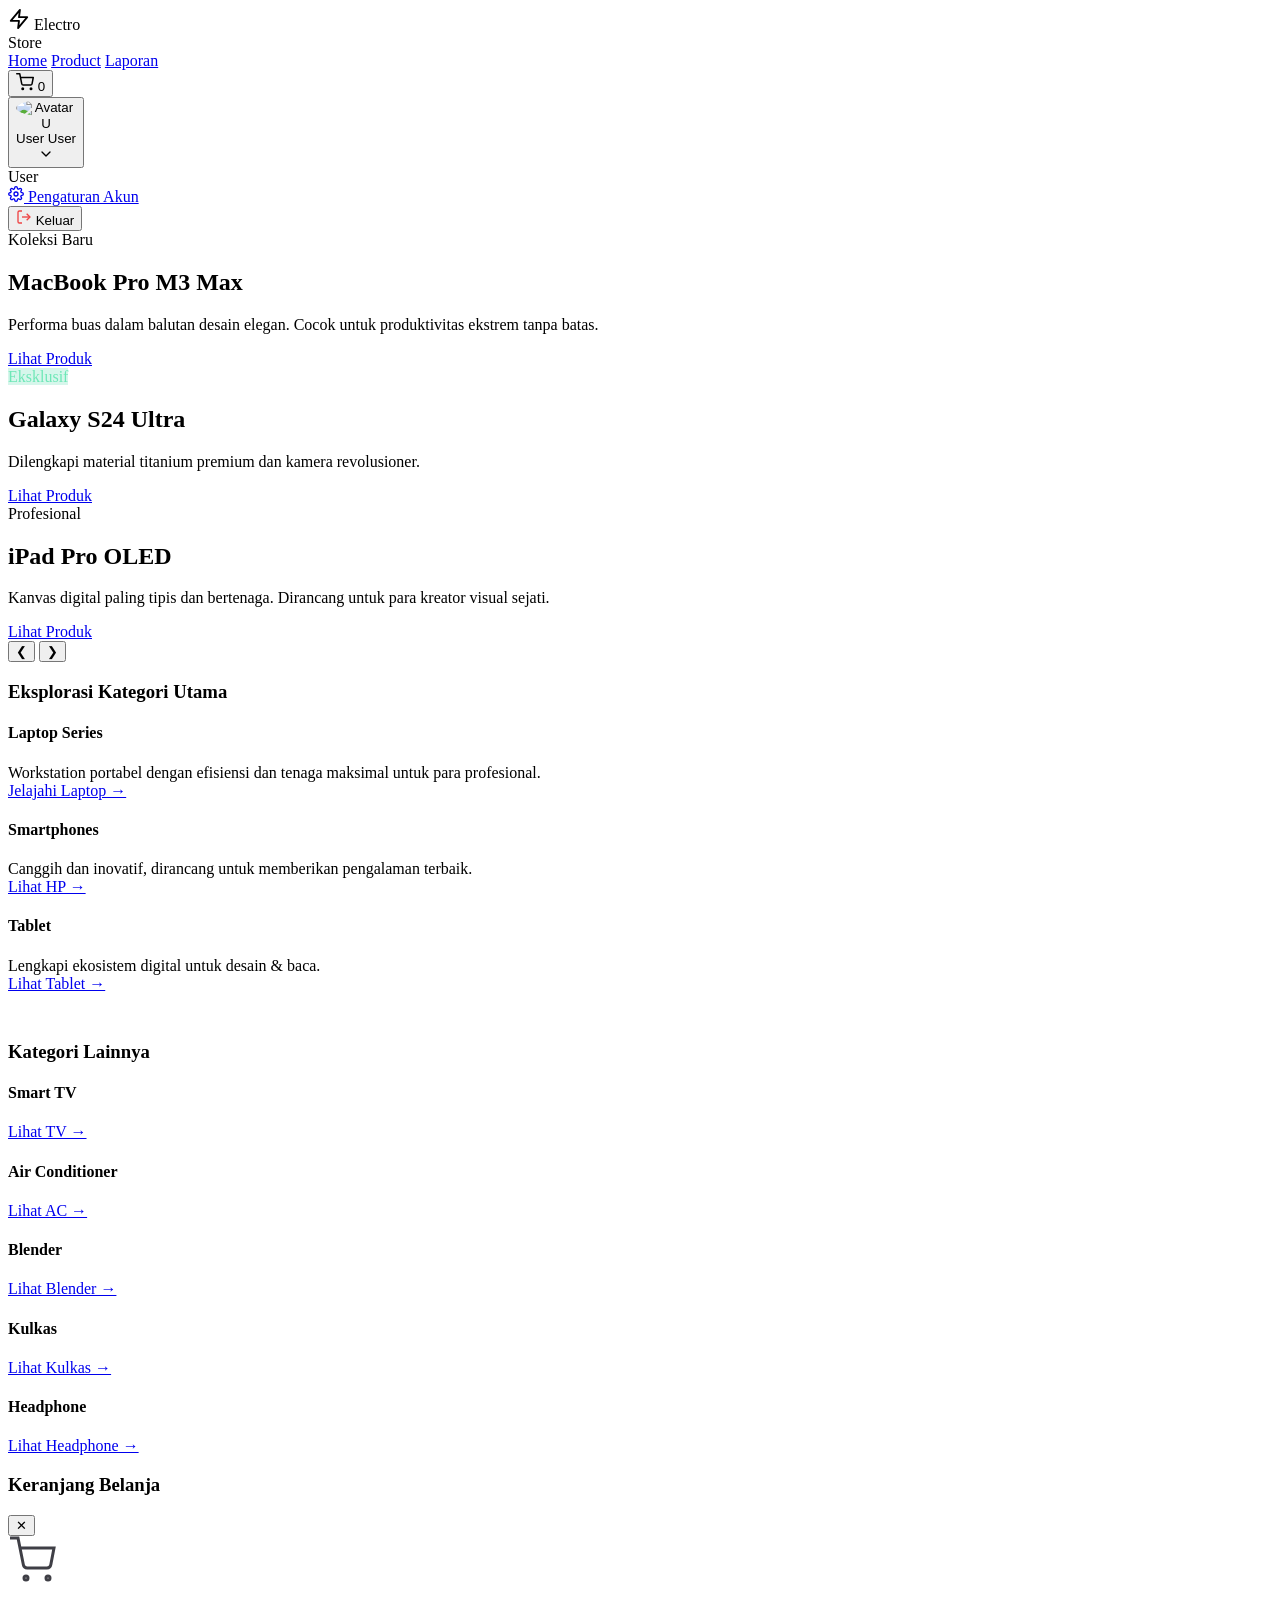
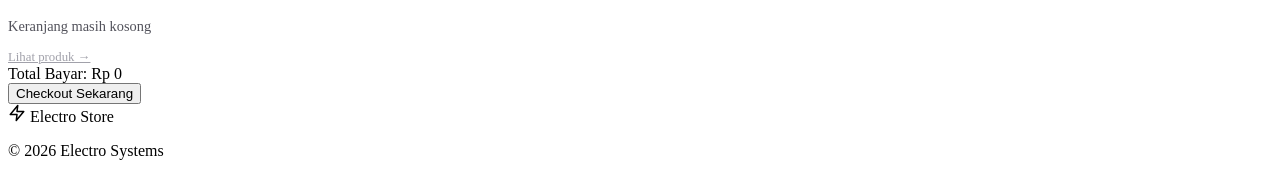
<file: src/main/resources/templates/index.html>
<!DOCTYPE html>
<html xmlns:th="http://www.thymeleaf.org">

<head>
    <meta charset="UTF-8">
    <meta name="viewport" content="width=device-width, initial-scale=1.0">
    <title>Electro Store — Premium Devices</title>
    <link
        href="https://fonts.googleapis.com/css2?family=Outfit:wght@400;500;600;700;800&family=Plus+Jakarta+Sans:wght@400;500;600&display=swap"
        rel="stylesheet">
    <link rel="stylesheet" th:href="@{/css/style.css}">
    <link rel="stylesheet" th:href="@{/css/product.css}">
</head>

<body>

    <div class="bg-pattern"></div>

    <header>
        <div class="header-left">
            <div class="logo">
                <svg width="22" height="22" viewBox="0 0 24 24" fill="none" stroke="currentColor" stroke-width="2"
                    stroke-linecap="round" stroke-linejoin="round" class="logo-icon">
                    <path d="M13 2L3 14h9l-1 8 10-12h-9l1-8z"></path>
                </svg>
                Electro
            </div>
            <span class="logo-badge">Store</span>
        </div>
        <nav class="header-nav">
            <a href="#" class="nav-link active">Home</a>
            <a href="/product" class="nav-link">Product</a>
            <a href="/laporan" class="nav-link">Laporan</a>
        </nav>

        <div class="header-right">
            <button class="cart-btn" onclick="toggleCart()" aria-label="Cart">
                <svg width="18" height="18" viewBox="0 0 24 24" fill="none" stroke="currentColor" stroke-width="2"
                    stroke-linecap="round" stroke-linejoin="round">
                    <circle cx="9" cy="21" r="1"></circle>
                    <circle cx="20" cy="21" r="1"></circle>
                    <path d="M1 1h4l2.68 13.39a2 2 0 0 0 2 1.61h9.72a2 2 0 0 0 2-1.61L23 6H6"></path>
                </svg>
                <span class="cart-count" id="cartCount">0</span>
            </button>
            <div class="profile-wrap" id="profileWrap">
                <button class="profile-btn" onclick="toggleProfile()" aria-label="Profile menu">
                    <div class="profile-avatar">
                        <img th:if="${#authentication.principal instanceof T(com.electro.security.CustomUserDetails) && #authentication.principal.avatar != null && !#authentication.principal.avatar.isEmpty()}"
                            th:src="${#authentication.principal.avatar}"
                            style="width: 100%; height: 100%; object-fit: cover; border-radius: 50%; display: block;"
                            alt="Avatar" />
                        <span
                            th:unless="${#authentication.principal instanceof T(com.electro.security.CustomUserDetails) && #authentication.principal.avatar != null && !#authentication.principal.avatar.isEmpty()}"
                            th:text="${#strings.substring(#authentication.name, 0, 1).toUpperCase()}">U</span>
                    </div>
                    <div class="profile-info">
                        <span class="profile-name" th:text="${#authentication.name}">User</span>
                        <span class="profile-role">User</span>
                    </div>
                    <svg width="16" height="16" viewBox="0 0 24 24" fill="none" stroke="currentColor" stroke-width="2"
                        stroke-linecap="round" stroke-linejoin="round" class="chevron">
                        <polyline points="6 9 12 15 18 9"></polyline>
                    </svg>
                </button>
                <div class="profile-dropdown">
                    <div class="dropdown-header">
                        <div class="dropdown-name" th:text="${#authentication.name}">User</div>
                        <div class="dropdown-email" th:text="${#authentication.principal.email}"></div>
                    </div>
                    <a href="/settings" class="dropdown-item">
                        <svg width="16" height="16" viewBox="0 0 24 24" fill="none" stroke="currentColor"
                            stroke-width="2">
                            <circle cx="12" cy="12" r="3"></circle>
                            <path
                                d="M19.4 15a1.65 1.65 0 0 0 .33 1.82l.06.06a2 2 0 0 1 0 2.83 2 2 0 0 1-2.83 0l-.06-.06a1.65 1.65 0 0 0-1.82-.33 1.65 1.65 0 0 0-1 1.51V21a2 2 0 0 1-2 2 2 2 0 0 1-2-2v-.09A1.65 1.65 0 0 0 9 19.4a1.65 1.65 0 0 0-1.82.33l-.06.06a2 2 0 0 1-2.83 0 2 2 0 0 1 0-2.83l.06-.06a1.65 1.65 0 0 0 .33-1.82 1.65 1.65 0 0 0-1.51-1H3a2 2 0 0 1-2-2 2 2 0 0 1 2-2h.09A1.65 1.65 0 0 0 4.6 9a1.65 1.65 0 0 0-.33-1.82l-.06-.06a2 2 0 0 1 0-2.83 2 2 0 0 1 2.83 0l.06.06a1.65 1.65 0 0 0 1.82.33H9a1.65 1.65 0 0 0 1-1.51V3a2 2 0 0 1 2-2 2 2 0 0 1 2 2v.09a1.65 1.65 0 0 0 1 1.51 1.65 1.65 0 0 0 1.82-.33l.06-.06a2 2 0 0 1 2.83 0 2 2 0 0 1 0 2.83l-.06.06a1.65 1.65 0 0 0-.33 1.82V9a1.65 1.65 0 0 0 1.51 1H21a2 2 0 0 1 2 2 2 2 0 0 1-2 2h-.09a1.65 1.65 0 0 0-1.51 1z">
                            </path>
                        </svg>
                        Pengaturan Akun
                    </a>
                    <form th:action="@{/logout}" method="post">
                        <button type="submit" class="dropdown-item logout-btn">
                            <svg width="16" height="16" viewBox="0 0 24 24" fill="none" stroke="#ef4444"
                                stroke-width="2">
                                <path d="M9 21H5a2 2 0 0 1-2-2V5a2 2 0 0 1 2-2h4"></path>
                                <polyline points="16 17 21 12 16 7"></polyline>
                                <line x1="21" y1="12" x2="9" y2="12"></line>
                            </svg>
                            Keluar
                        </button>
                    </form>
                </div>
            </div>
        </div>
    </header>

    <main>
        <div class="slider-wrapper animate-in">
            <div class="slider-viewport" id="sliderViewport">
                <div class="slide slide-1">
                    <div class="slide-content">
                        <span class="slide-badge">Koleksi Baru</span>
                        <h2>MacBook Pro M3 Max</h2>
                        <p>Performa buas dalam balutan desain elegan. Cocok untuk produktivitas ekstrem tanpa batas.</p>
                        <a href="/product" class="btn btn-primary">Lihat Produk</a>
                    </div>
                </div>
                <div class="slide slide-2">
                    <div class="slide-content">
                        <span class="slide-badge"
                            style="background: rgba(52,211,153,0.2); color:#6ee7b7;">Eksklusif</span>
                        <h2>Galaxy S24 Ultra</h2>
                        <p>Dilengkapi material titanium premium dan kamera revolusioner.</p>
                        <a href="/product" class="btn btn-outline">Lihat Produk</a>
                    </div>
                </div>
                <div class="slide slide-3">
                    <div class="slide-content">
                        <span class="slide-badge">Profesional</span>
                        <h2>iPad Pro OLED</h2>
                        <p>Kanvas digital paling tipis dan bertenaga. Dirancang untuk para kreator visual sejati.</p>
                        <a href="/product" class="btn btn-primary">Lihat Produk</a>
                    </div>
                </div>
            </div>

            <button class="slider-nav prev" onclick="changeSlide(-1)">❮</button>
            <button class="slider-nav next" onclick="changeSlide(1)">❯</button>
            <div class="slider-dots">
                <span class="dot active" onclick="goToSlide(0)"></span>
                <span class="dot" onclick="goToSlide(1)"></span>
                <span class="dot" onclick="goToSlide(2)"></span>
            </div>
        </div>

        <section id="kategori" class="promo-section animate-in delay-2">
            <div class="section-header">
                <h3>Eksplorasi Kategori Utama</h3>
            </div>
            <div class="promo-grid">
                <div class="promo-card banner-large category-mac">
                    <div class="banner-content">
                        <h4 class="banner-title">Laptop Series</h4>
                        <div class="banner-sub">Workstation portabel dengan efisiensi dan tenaga maksimal untuk para
                            profesional.</div>
                        <a href="/product" class="banner-btn" data-cat="Laptop">Jelajahi Laptop →</a>
                    </div>
                </div>
                <div class="promo-card banner-small category-phone">
                    <div class="banner-content">
                        <h4 class="banner-title">Smartphones</h4>
                        <div class="banner-sub">Canggih dan inovatif, dirancang untuk memberikan pengalaman terbaik.
                        </div>
                        <a href="/product" class="banner-btn" data-cat="Hp">Lihat HP →</a>
                    </div>
                </div>
                <div class="promo-card banner-small category-tablet">
                    <div class="banner-content">
                        <h4 class="banner-title">Tablet</h4>
                        <div class="banner-sub">Lengkapi ekosistem digital untuk desain &amp; baca.</div>
                        <a href="/product" class="banner-btn" data-cat="Tablet">Lihat Tablet →</a>
                    </div>
                </div>
            </div>

            <div class="section-header" style="margin-top: 3rem;">
                <h3>Kategori Lainnya</h3>
            </div>
            <div class="promo-grid-secondary">
                <div class="promo-card-mini category-tv">
                    <div class="banner-content-mini">
                        <h4 class="banner-title-mini">Smart TV</h4>
                        <a href="/product" class="banner-btn" data-cat="Tv">Lihat TV →</a>
                    </div>
                </div>
                <div class="promo-card-mini category-ac">
                    <div class="banner-content-mini">
                        <h4 class="banner-title-mini">Air Conditioner</h4>
                        <a href="/product" class="banner-btn" data-cat="Ac">Lihat AC →</a>
                    </div>
                </div>
                <div class="promo-card-mini category-blender">
                    <div class="banner-content-mini">
                        <h4 class="banner-title-mini">Blender</h4>
                        <a href="/product" class="banner-btn" data-cat="Blender">Lihat Blender →</a>
                    </div>
                </div>
                <div class="promo-card-mini category-kulkas">
                    <div class="banner-content-mini">
                        <h4 class="banner-title-mini">Kulkas</h4>
                        <a href="/product" class="banner-btn" data-cat="Kulkas">Lihat Kulkas →</a>
                    </div>
                </div>
                <div class="promo-card-mini category-headphone">
                    <div class="banner-content-mini">
                        <h4 class="banner-title-mini">Headphone</h4>
                        <a href="/product" class="banner-btn" data-cat="Headphone">Lihat Headphone →</a>
                    </div>
                </div>
            </div>
        </section>
    </main>

    <!-- Cart Sidebar -->
    <div class="cart-sidebar" id="cartSidebar">
        <div class="cart-header">
            <h3>Keranjang Belanja</h3>
            <button class="close-cart" onclick="toggleCart()">✕</button>
        </div>
        <div class="cart-items" id="cartItems">
            <div class="cart-empty-state">
                <svg width="48" height="48" viewBox="0 0 24 24" fill="none" stroke="currentColor" stroke-width="1.5"
                    style="color: #3f3f46; margin-bottom: 1rem;">
                    <circle cx="9" cy="21" r="1"></circle>
                    <circle cx="20" cy="21" r="1"></circle>
                    <path d="M1 1h4l2.68 13.39a2 2 0 0 0 2 1.61h9.72a2 2 0 0 0 2-1.61L23 6H6"></path>
                </svg>
                <p style="color: #52525b; font-size: 0.9rem;">Keranjang masih kosong</p>
                <a href="/product" style="color: #a1a1aa; font-size: 0.8rem; margin-top: 0.5rem; display: block;">Lihat
                    produk →</a>
            </div>
        </div>
        <div class="cart-footer">
            <div class="total-row">
                <span>Total Bayar:</span>
                <span id="cartTotal">Rp 0</span>
            </div>
            <button class="btn-checkout" onclick="checkout()">Checkout Sekarang</button>
        </div>
    </div>
    <div class="cart-overlay" id="cartOverlay" onclick="toggleCart()"></div>

    <footer>
        <div class="footer-content">
            <div class="footer-logo">
                <svg width="18" height="18" viewBox="0 0 24 24" fill="none" stroke="currentColor" stroke-width="2"
                    stroke-linecap="round" stroke-linejoin="round">
                    <path d="M13 2L3 14h9l-1 8 10-12h-9l1-8z"></path>
                </svg>
                Electro Store
            </div>
            <p>© 2026 Electro Systems</p>
        </div>
    </footer>

    <script th:src="@{/js/app.js}"></script>

</body>

</html>
</file>
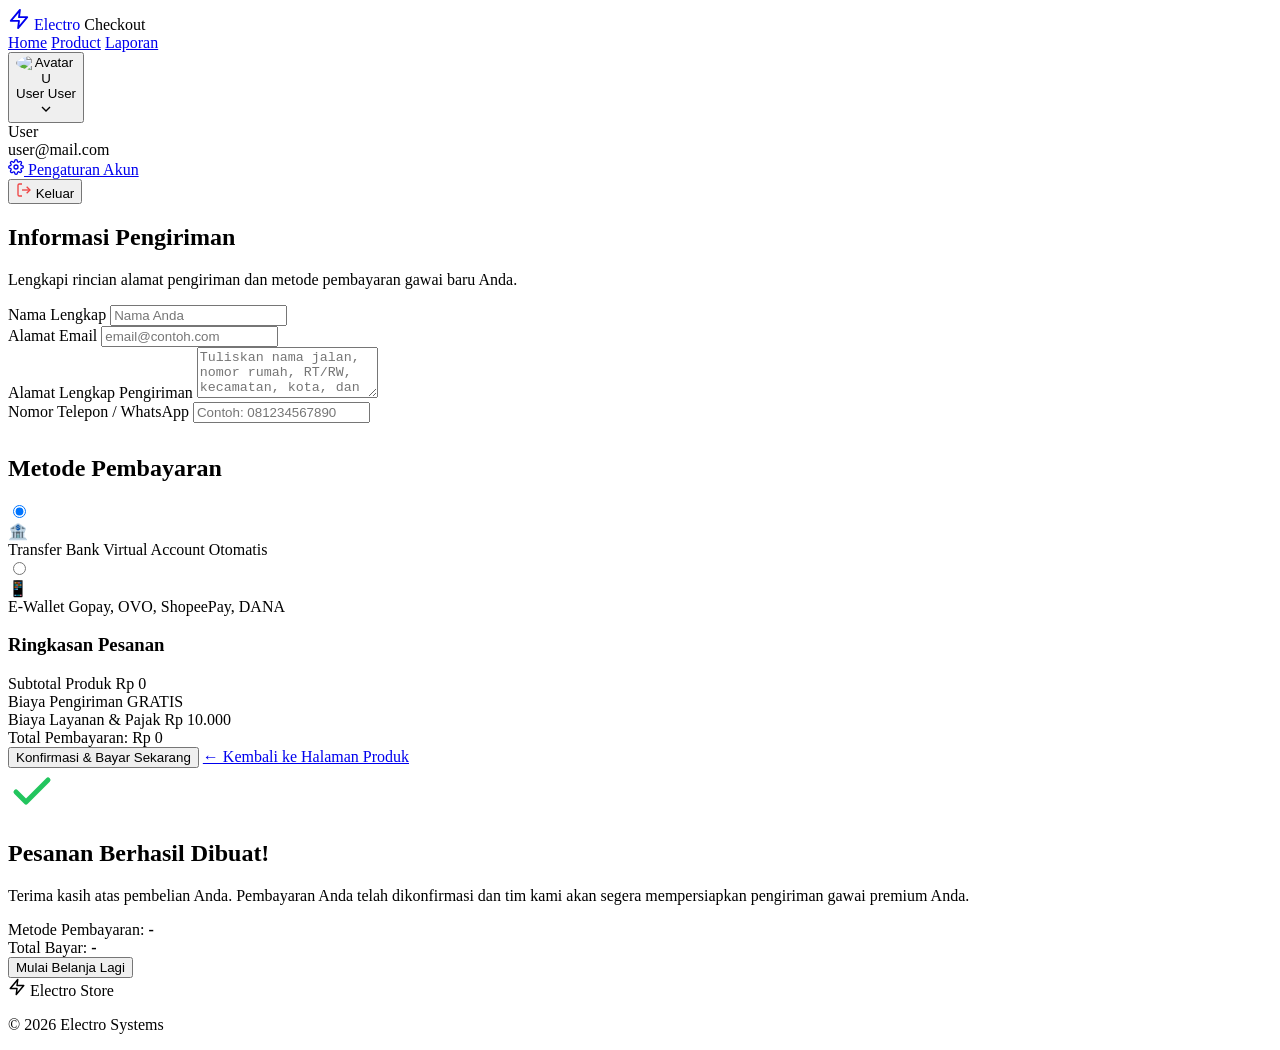
<file: src/main/resources/templates/checkout.html>
<!DOCTYPE html>
<html xmlns:th="http://www.thymeleaf.org">
<head>
    <meta charset="UTF-8">
    <meta name="viewport" content="width=device-width, initial-scale=1.0">
    <title>Checkout — Electro Store</title>
    <meta name="_csrf" th:content="${_csrf.token}"/>
    <meta name="_csrf_header" th:content="${_csrf.headerName}"/>
    <link href="https://fonts.googleapis.com/css2?family=Outfit:wght@400;500;600;700;800&family=Plus+Jakarta+Sans:wght@400;500;600;700&display=swap" rel="stylesheet">
    <link rel="stylesheet" th:href="@{/css/style.css}">
    <link rel="stylesheet" th:href="@{/css/checkout.css}">
</head>
<body>

<div class="bg-pattern"></div>

<header>
    <div class="header-left">
        <a href="/electronic" class="logo" style="text-decoration: none;">
            <svg width="22" height="22" viewBox="0 0 24 24" fill="none" stroke="currentColor" stroke-width="2" stroke-linecap="round" stroke-linejoin="round" class="logo-icon"><path d="M13 2L3 14h9l-1 8 10-12h-9l1-8z"></path></svg>
            Electro
        </a>
        <span class="logo-badge">Checkout</span>
    </div>
    <nav class="header-nav">
        <a href="/electronic" class="nav-link">Home</a>
        <a href="/product" class="nav-link">Product</a>
        <a href="/laporan" class="nav-link">Laporan</a>
    </nav>
    <div class="header-right">
        <div class="profile-wrap" id="profileWrap">
            <button class="profile-btn" onclick="toggleProfile()">
                <div class="profile-avatar">
                    <img th:if="${#authentication.principal instanceof T(com.electro.security.CustomUserDetails) && #authentication.principal.avatar != null && !#authentication.principal.avatar.isEmpty()}" 
                         th:src="${#authentication.principal.avatar}" 
                         style="width: 100%; height: 100%; object-fit: cover; border-radius: 50%; display: block;" alt="Avatar"/>
                    <span th:unless="${#authentication.principal instanceof T(com.electro.security.CustomUserDetails) && #authentication.principal.avatar != null && !#authentication.principal.avatar.isEmpty()}" 
                          th:text="${#strings.substring(#authentication.name, 0, 1).toUpperCase()}">U</span>
                </div>
                <div class="profile-info">
                    <span class="profile-name" th:text="${#authentication.name}">User</span>
                    <span class="profile-role">User</span>
                </div>
                <svg width="16" height="16" viewBox="0 0 24 24" fill="none" stroke="currentColor" stroke-width="2" class="chevron"><polyline points="6 9 12 15 18 9"></polyline></svg>
            </button>
            <div class="profile-dropdown">
                <div class="dropdown-header">
                    <div class="dropdown-name" th:text="${#authentication.name}">User</div>
                    <div class="dropdown-email" th:text="${#authentication.principal instanceof T(com.electro.security.CustomUserDetails) ? #authentication.principal.email : 'Email tidak tersedia'}">user@mail.com</div>
                </div>
                <a href="/settings" class="dropdown-item">
                    <svg width="16" height="16" viewBox="0 0 24 24" fill="none" stroke="currentColor" stroke-width="2"><circle cx="12" cy="12" r="3"></circle><path d="M19.4 15a1.65 1.65 0 0 0 .33 1.82l.06.06a2 2 0 0 1 0 2.83 2 2 0 0 1-2.83 0l-.06-.06a1.65 1.65 0 0 0-1.82-.33 1.65 1.65 0 0 0-1 1.51V21a2 2 0 0 1-2 2 2 2 0 0 1-2-2v-.09A1.65 1.65 0 0 0 9 19.4a1.65 1.65 0 0 0-1.82.33l-.06.06a2 2 0 0 1-2.83 0 2 2 0 0 1 0-2.83l.06-.06a1.65 1.65 0 0 0 .33-1.82 1.65 1.65 0 0 0-1.51-1H3a2 2 0 0 1-2-2 2 2 0 0 1 2-2h.09A1.65 1.65 0 0 0 4.6 9a1.65 1.65 0 0 0-.33-1.82l-.06-.06a2 2 0 0 1 0-2.83 2 2 0 0 1 2.83 0l.06.06a1.65 1.65 0 0 0 1.82.33H9a1.65 1.65 0 0 0 1-1.51V3a2 2 0 0 1 2-2 2 2 0 0 1 2 2v.09a1.65 1.65 0 0 0 1 1.51 1.65 1.65 0 0 0 1.82-.33l.06-.06a2 2 0 0 1 2.83 0 2 2 0 0 1 0 2.83l-.06.06a1.65 1.65 0 0 0-.33 1.82V9a1.65 1.65 0 0 0 1.51 1H21a2 2 0 0 1 2 2 2 2 0 0 1-2 2h-.09a1.65 1.65 0 0 0-1.51 1z"></path></svg>
                    Pengaturan Akun
                </a>
                <form th:action="@{/logout}" method="post">
                    <button type="submit" class="dropdown-item logout-btn">
                        <svg width="16" height="16" viewBox="0 0 24 24" fill="none" stroke="#ef4444" stroke-width="2"><path d="M9 21H5a2 2 0 0 1-2-2V5a2 2 0 0 1 2-2h4"></path><polyline points="16 17 21 12 16 7"></polyline><line x1="21" y1="12" x2="9" y2="12"></line></svg>
                        Keluar
                    </button>
                </form>
            </div>
        </div>
    </div>
</header>

<main class="container animate-in">
    <div class="checkout-layout">
        <!-- FORM LEFT COLUMN -->
        <div class="checkout-form-area">
            <h2 class="section-title">Informasi Pengiriman</h2>
            <p class="section-subtitle">Lengkapi rincian alamat pengiriman dan metode pembayaran gawai baru Anda.</p>
            
            <form id="checkoutForm" onsubmit="event.preventDefault(); submitOrder();">
                <!-- Info Pelanggan -->
                <div class="form-group-row">
                    <div class="form-field">
                        <label for="fullName">Nama Lengkap</label>
                        <input type="text" id="fullName" th:value="${#authentication.name}" placeholder="Nama Anda" required readonly>
                    </div>
                    <div class="form-field">
                        <label for="emailAddr">Alamat Email</label>
                        <input type="email" id="emailAddr" th:value="${#authentication.principal instanceof T(com.electro.security.CustomUserDetails) ? #authentication.principal.email : ''}" placeholder="email@contoh.com" required readonly>
                    </div>
                </div>

                <!-- Alamat Detail -->
                <div class="form-field">
                    <label for="shippingAddress">Alamat Lengkap Pengiriman</label>
                    <textarea id="shippingAddress" rows="3" placeholder="Tuliskan nama jalan, nomor rumah, RT/RW, kecamatan, kota, dan kode pos..." required></textarea>
                </div>

                <!-- Telepon -->
                <div class="form-field">
                    <label for="phoneNumber">Nomor Telepon / WhatsApp</label>
                    <input type="tel" id="phoneNumber" placeholder="Contoh: 081234567890" required>
                </div>

                <!-- Metode Pembayaran -->
                <h2 class="section-title" style="margin-top: 2rem;">Metode Pembayaran</h2>
                <div class="payment-grid">
                    <label class="payment-card">
                        <input type="radio" name="paymentMethod" value="BANK_TRANSFER" checked>
                        <div class="payment-content">
                            <span class="pay-icon">🏦</span>
                            <div class="pay-details">
                                <span class="pay-title">Transfer Bank</span>
                                <span class="pay-desc">Virtual Account Otomatis</span>
                            </div>
                        </div>
                    </label>
                    <label class="payment-card">
                        <input type="radio" name="paymentMethod" value="E_WALLET">
                        <div class="payment-content">
                            <span class="pay-icon">📱</span>
                            <div class="pay-details">
                                <span class="pay-title">E-Wallet</span>
                                <span class="pay-desc">Gopay, OVO, ShopeePay, DANA</span>
                            </div>
                        </div>
                    </label>
                </div>
            </form>
        </div>

        <!-- SUMMARY RIGHT COLUMN -->
        <div class="checkout-summary-area">
            <div class="summary-card">
                <h3>Ringkasan Pesanan</h3>
                <div class="summary-divider"></div>
                
                <!-- Items list -->
                <div class="summary-items" id="summaryItems">
                    <!-- Diresolve oleh checkout.js -->
                </div>

                <div class="summary-divider"></div>

                <!-- Cost Details -->
                <div class="cost-row">
                    <span>Subtotal Produk</span>
                    <span id="subtotalCost">Rp 0</span>
                </div>
                <div class="cost-row">
                    <span>Biaya Pengiriman</span>
                    <span class="shipping-cost free">GRATIS</span>
                </div>
                <div class="cost-row">
                    <span>Biaya Layanan &amp; Pajak</span>
                    <span id="taxCost">Rp 10.000</span>
                </div>

                <div class="summary-divider"></div>

                <div class="total-price-row">
                    <span>Total Pembayaran:</span>
                    <span id="totalCost">Rp 0</span>
                </div>

                <button type="submit" form="checkoutForm" class="btn-place-order" id="btnPlaceOrder">
                    Konfirmasi &amp; Bayar Sekarang
                </button>
                
                <a href="/product" class="back-to-shop-link">← Kembali ke Halaman Produk</a>
            </div>
        </div>
    </div>
</main>

<!-- SUCCESS MODAL OVERLAY -->
<div class="modal-overlay" id="successOverlay">
    <div class="success-modal animate-up">
        <div class="success-icon-wrap">
            <svg width="48" height="48" viewBox="0 0 24 24" fill="none" stroke="#22c55e" stroke-width="2.5" stroke-linecap="round" stroke-linejoin="round">
                <polyline points="20 6 9 17 4 12"></polyline>
            </svg>
        </div>
        <h2>Pesanan Berhasil Dibuat!</h2>
        <p>Terima kasih atas pembelian Anda. Pembayaran Anda telah dikonfirmasi dan tim kami akan segera mempersiapkan pengiriman gawai premium Anda.</p>
        <div class="success-details">
            <div class="s-row">
                <span>Metode Pembayaran:</span>
                <strong id="successPaymentMethod">-</strong>
            </div>
            <div class="s-row">
                <span>Total Bayar:</span>
                <strong class="green-text" id="successTotalCost">-</strong>
            </div>
        </div>
        <button class="btn-success-close" onclick="finishCheckout()">Mulai Belanja Lagi</button>
    </div>
</div>

<div class="toast" id="toast"></div>

<footer>
    <div class="footer-content">
        <div class="footer-logo">
            <svg width="18" height="18" viewBox="0 0 24 24" fill="none" stroke="currentColor" stroke-width="2" stroke-linecap="round" stroke-linejoin="round"><path d="M13 2L3 14h9l-1 8 10-12h-9l1-8z"></path></svg>
            Electro Store
        </div>
        <p>© 2026 Electro Systems</p>
    </div>
</footer>

<script>
    function toggleProfile() {
        const wrap = document.getElementById('profileWrap');
        if (wrap) wrap.classList.toggle('open');
    }
    document.addEventListener('click', (e) => {
        const wrap = document.getElementById('profileWrap');
        if (wrap && !wrap.contains(e.target)) {
            wrap.classList.remove('open');
        }
    });
</script>
<script th:src="@{/js/checkout.js}"></script>
</body>
</html>
</file>
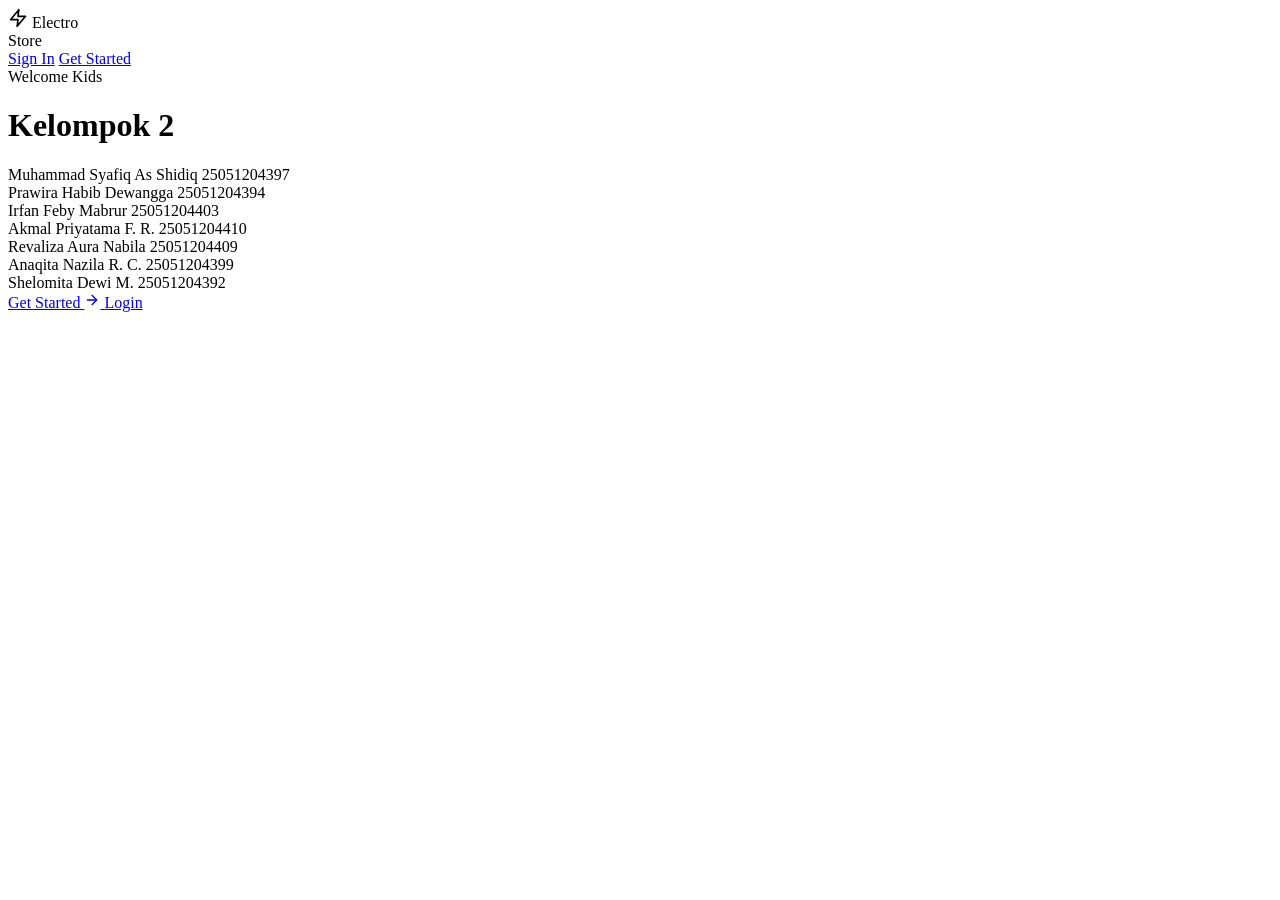
<file: src/main/resources/templates/LandingPage.html>
<!DOCTYPE html>
<html xmlns:th="http://www.thymeleaf.org">
<head>
    <meta charset="UTF-8">
    <meta name="viewport" content="width=device-width, initial-scale=1.0">
    <title>Electro — Store</title>
    <link href="https://fonts.googleapis.com/css2?family=Playfair+Display:ital,wght@0,600;1,600;1,700&family=Space+Grotesk:wght@500;700&family=Inter:wght@300;400;500;600&display=swap" rel="stylesheet">
    <link rel="stylesheet" th:href="@{/css/LandingPage.css}">
</head>
<body>

<div class="bg-pattern"></div>

<header>
    <div class="brand-wrapper">
        <div class="logo">
            <svg width="20" height="20" viewBox="0 0 24 24" fill="none" stroke="currentColor" stroke-width="2" stroke-linecap="round" stroke-linejoin="round" class="logo-icon"><path d="M13 2L3 14h9l-1 8 10-12h-9l1-8z"></path></svg>
            Electro
        </div>
        <span class="logo-badge">Store</span>
    </div>
    <div class="nav-actions">
        <a href="/login" class="btn btn-ghost">Sign In</a>
        <a href="/register" class="btn btn-primary">Get Started</a>
    </div>
</header>

<main class="hero">
    <div class="hero-content">
        <div class="hero-badge animate-up">
            <span class="dot"></span>
            Welcome Kids
        </div>
        <h1 class="animate-up delay-1 artistic-title">
            <span class="title-word">Kelompok</span>
            <span class="highlight wireframe-outline">2</span>
        </h1>
        
        <div class="team-badges-container animate-up delay-2">
            <div class="team-badge stagger-badge" style="--stagger-delay: 1">
                <span class="badge-name">Muhammad Syafiq As Shidiq</span>
                <span class="badge-nim">25051204397</span>
            </div>
            <div class="team-badge stagger-badge" style="--stagger-delay: 2">
                <span class="badge-name">Prawira Habib Dewangga</span>
                <span class="badge-nim">25051204394</span>
            </div>
            <div class="team-badge stagger-badge" style="--stagger-delay: 3">
                <span class="badge-name">Irfan Feby Mabrur</span>
                <span class="badge-nim">25051204403</span>
            </div>
            <div class="team-badge stagger-badge" style="--stagger-delay: 4">
                <span class="badge-name">Akmal Priyatama F. R.</span>
                <span class="badge-nim">25051204410</span>
            </div>
            <div class="team-badge stagger-badge" style="--stagger-delay: 5">
                <span class="badge-name">Revaliza Aura Nabila</span>
                <span class="badge-nim">25051204409</span>
            </div>
            <div class="team-badge stagger-badge" style="--stagger-delay: 6">
                <span class="badge-name">Anaqita Nazila R. C.</span>
                <span class="badge-nim">25051204399</span>
            </div>
            <div class="team-badge stagger-badge" style="--stagger-delay: 7">
                <span class="badge-name">Shelomita Dewi M.</span>
                <span class="badge-nim">25051204392</span>
            </div>
        </div>
        <div class="hero-cta animate-up delay-3">
            <a href="/register" class="btn btn-primary btn-large btn-animated-gradient">
                Get Started 
                <svg width="16" height="16" viewBox="0 0 24 24" fill="none" stroke="currentColor" stroke-width="2" stroke-linecap="round" stroke-linejoin="round" class="btn-arrow"><line x1="5" y1="12" x2="19" y2="12"></line><polyline points="12 5 19 12 12 19"></polyline></svg>
            </a>
            <a href="/login" class="btn btn-ghost btn-large">
                Login
            </a>
        </div>
    </div>
</main>
<script th:src="@{/js/LandingPage.js}"></script>
</body>
</html>
</file>
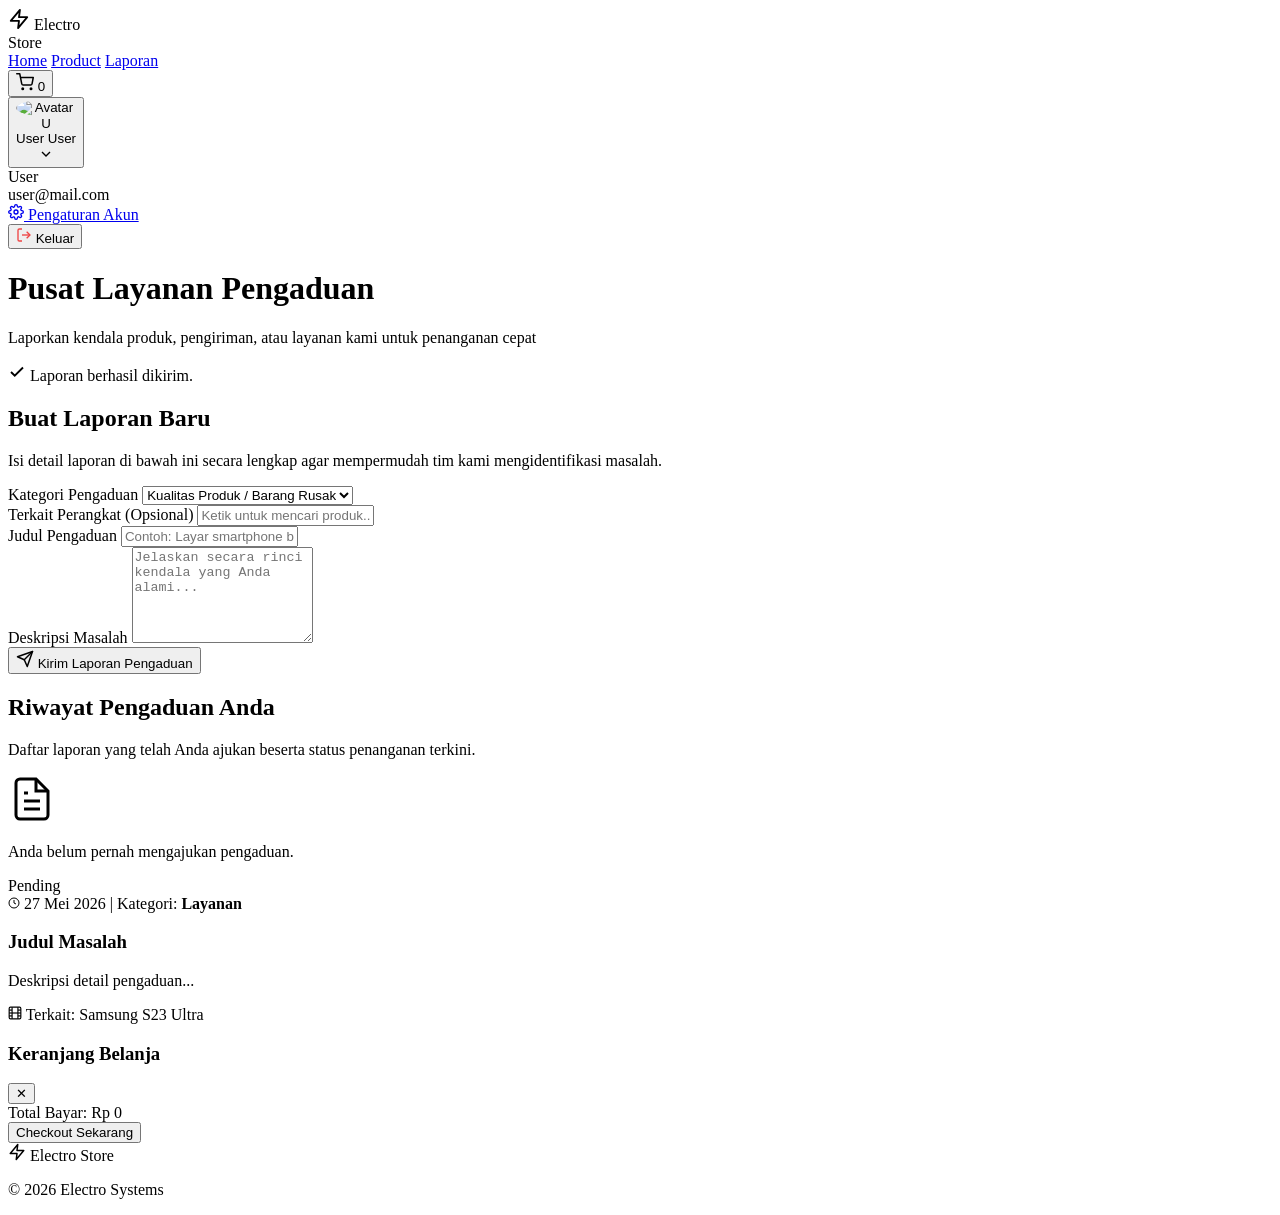
<file: src/main/resources/templates/laporan.html>
<!DOCTYPE html>
<html xmlns:th="http://www.thymeleaf.org">
<head>
    <meta charset="UTF-8">
    <meta name="viewport" content="width=device-width, initial-scale=1.0">
    <title>Electro Store — Pusat Pengaduan & Laporan</title>
    <link href="https://fonts.googleapis.com/css2?family=Outfit:wght@400;500;600;700;800&family=Plus+Jakarta+Sans:wght@400;500;600&display=swap" rel="stylesheet">
    <link rel="stylesheet" th:href="@{/css/style.css}">
    <link rel="stylesheet" th:href="@{/css/product.css}">
    <link rel="stylesheet" th:href="@{/css/laporan.css}">
</head>
<body>

<div class="bg-pattern"></div>

<header>
    <div class="header-left">
        <div class="logo">
            <svg width="22" height="22" viewBox="0 0 24 24" fill="none" stroke="currentColor" stroke-width="2" stroke-linecap="round" stroke-linejoin="round" class="logo-icon"><path d="M13 2L3 14h9l-1 8 10-12h-9l1-8z"></path></svg>
            Electro
        </div>
        <span class="logo-badge">Store</span>
    </div>
    <nav class="header-nav">
        <a href="/electronic" class="nav-link">Home</a>
        <a href="/product" class="nav-link">Product</a>
        <a href="/laporan" class="nav-link active">Laporan</a>
    </nav>
    <div class="header-right">
        <button class="cart-btn" onclick="toggleCart()" aria-label="Cart">
            <svg width="18" height="18" viewBox="0 0 24 24" fill="none" stroke="currentColor" stroke-width="2" stroke-linecap="round" stroke-linejoin="round"><circle cx="9" cy="21" r="1"></circle><circle cx="20" cy="21" r="1"></circle><path d="M1 1h4l2.68 13.39a2 2 0 0 0 2 1.61h9.72a2 2 0 0 0 2-1.61L23 6H6"></path></svg>
            <span class="cart-count" id="cartCount">0</span>
        </button>
        <div class="profile-wrap" id="profileWrap">
            <button class="profile-btn" onclick="toggleProfile()" aria-label="Profile menu">
                <div class="profile-avatar">
                    <img th:if="${#authentication.principal instanceof T(com.electro.security.CustomUserDetails) && #authentication.principal.avatar != null && !#authentication.principal.avatar.isEmpty()}" 
                         th:src="${#authentication.principal.avatar}" 
                         style="width: 100%; height: 100%; object-fit: cover; border-radius: 50%; display: block;" alt="Avatar"/>
                    <span th:unless="${#authentication.principal instanceof T(com.electro.security.CustomUserDetails) && #authentication.principal.avatar != null && !#authentication.principal.avatar.isEmpty()}" 
                          th:text="${#strings.substring(#authentication.name, 0, 1).toUpperCase()}">U</span>
                </div>
                <div class="profile-info">
                    <span class="profile-name" th:text="${#authentication.name}">User</span>
                    <span class="profile-role">User</span>
                </div>
                <svg width="16" height="16" viewBox="0 0 24 24" fill="none" stroke="currentColor" stroke-width="2" class="chevron"><polyline points="6 9 12 15 18 9"></polyline></svg>
            </button>
            <div class="profile-dropdown">
                <div class="dropdown-header">
                    <div class="dropdown-name" th:text="${#authentication.name}">User</div>
                    <div class="dropdown-email" th:text="${#authentication.principal.email}">user@mail.com</div>
                </div>
                <a href="/settings" class="dropdown-item">
                    <svg width="16" height="16" viewBox="0 0 24 24" fill="none" stroke="currentColor" stroke-width="2"><circle cx="12" cy="12" r="3"></circle><path d="M19.4 15a1.65 1.65 0 0 0 .33 1.82l.06.06a2 2 0 0 1 0 2.83 2 2 0 0 1-2.83 0l-.06-.06a1.65 1.65 0 0 0-1.82-.33 1.65 1.65 0 0 0-1 1.51V21a2 2 0 0 1-2 2 2 2 0 0 1-2-2v-.09A1.65 1.65 0 0 0 9 19.4a1.65 1.65 0 0 0-1.82.33l-.06.06a2 2 0 0 1-2.83 0 2 2 0 0 1 0-2.83l.06-.06a1.65 1.65 0 0 0 .33-1.82 1.65 1.65 0 0 0-1.51-1H3a2 2 0 0 1-2-2 2 2 0 0 1 2-2h.09A1.65 1.65 0 0 0 4.6 9a1.65 1.65 0 0 0-.33-1.82l-.06-.06a2 2 0 0 1 0-2.83 2 2 0 0 1 2.83 0l.06.06a1.65 1.65 0 0 0 1.82.33H9a1.65 1.65 0 0 0 1-1.51V3a2 2 0 0 1 2-2 2 2 0 0 1 2 2v.09a1.65 1.65 0 0 0 1 1.51 1.65 1.65 0 0 0 1.82-.33l.06-.06a2 2 0 0 1 2.83 0 2 2 0 0 1 0 2.83l-.06.06a1.65 1.65 0 0 0-.33 1.82V9a1.65 1.65 0 0 0 1.51 1H21a2 2 0 0 1 2 2 2 2 0 0 1-2 2h-.09a1.65 1.65 0 0 0-1.51 1z"></path></svg>
                    Pengaturan Akun
                </a>
                <form th:action="@{/logout}" method="post">
                    <button type="submit" class="dropdown-item logout-btn">
                        <svg width="16" height="16" viewBox="0 0 24 24" fill="none" stroke="#ef4444" stroke-width="2"><path d="M9 21H5a2 2 0 0 1-2-2V5a2 2 0 0 1 2-2h4"></path><polyline points="16 17 21 12 16 7"></polyline><line x1="21" y1="12" x2="9" y2="12"></line></svg>
                        Keluar
                    </button>
                </form>
            </div>
        </div>
    </div>
</header>

<main class="container animate-in">
    <div class="page-header">
        <div>
            <h1 class="page-title">Pusat Layanan Pengaduan</h1>
            <p class="page-subtitle">Laporkan kendala produk, pengiriman, atau layanan kami untuk penanganan cepat</p>
        </div>
    </div>

    <!-- Alert Success -->
    <div class="alert-success animate-in" th:if="${success}">
        <svg width="18" height="18" viewBox="0 0 24 24" fill="none" stroke="currentColor" stroke-width="2.5"><polyline points="20 6 9 17 4 12"></polyline></svg>
        <span th:text="${success}">Laporan berhasil dikirim.</span>
    </div>

    <div class="laporan-grid">
        <!-- Kiri: Form Input -->
        <div class="glass-panel">
            <h2 class="panel-title">Buat Laporan Baru</h2>
            <p class="panel-subtitle">Isi detail laporan di bawah ini secara lengkap agar mempermudah tim kami mengidentifikasi masalah.</p>
            
            <form th:action="@{/laporan/submit}" method="post" class="laporan-form">
                <input type="hidden" th:name="${_csrf.parameterName}" th:value="${_csrf.token}"/>
                
                <div class="form-group">
                    <label for="kategori">Kategori Pengaduan</label>
                    <select id="kategori" name="kategori" required>
                        <option value="Kualitas Produk">Kualitas Produk / Barang Rusak</option>
                        <option value="Kesalahan Pengiriman">Salah Kirim / Barang Kurang</option>
                        <option value="Kendala Transaksi">Transaksi / Pembayaran</option>
                        <option value="Layanan Pelanggan">Layanan Pelanggan (CS)</option>
                        <option value="Lainnya">Lainnya</option>
                    </select>
                </div>
                
                <div class="form-group" style="position: relative;">
                    <label for="productSearchInput">Terkait Perangkat (Opsional)</label>
                    <input type="text" id="productSearchInput" placeholder="Ketik untuk mencari produk..." autocomplete="off">
                    <input type="hidden" id="productId" name="productId" value="0">
                    <div id="productDropdown" class="autocomplete-dropdown">
                        <!-- <div class="autocomplete-item" data-value="0">-- Pilih Produk (Opsional) --</div> -->
                        <div th:each="device : ${electronics}" 
                             class="autocomplete-item" 
                             th:data-value="${device.id}" 
                             th:text="${device.merk} + ' ' + ${device.nama}"></div>
                    </div>
                </div>
                
                <div class="form-group">
                    <label for="judul">Judul Pengaduan</label>
                    <input type="text" id="judul" name="judul" placeholder="Contoh: Layar smartphone bergaris setelah 2 hari" required>
                </div>
                
                <div class="form-group">
                    <label for="deskripsi">Deskripsi Masalah</label>
                    <textarea id="deskripsi" name="deskripsi" rows="6" placeholder="Jelaskan secara rinci kendala yang Anda alami..." required></textarea>
                </div>
                
                <button type="submit" class="btn-submit-complaint">
                    <svg width="18" height="18" viewBox="0 0 24 24" fill="none" stroke="currentColor" stroke-width="2" stroke-linecap="round" stroke-linejoin="round"><line x1="22" y1="2" x2="11" y2="13"></line><polygon points="22 2 15 22 11 13 2 9 22 2"></polygon></svg>
                    Kirim Laporan Pengaduan
                </button>
            </form>
        </div>

        <!-- Kanan: Riwayat Pengaduan -->
        <div class="glass-panel">
            <h2 class="panel-title">Riwayat Pengaduan Anda</h2>
            <p class="panel-subtitle">Daftar laporan yang telah Anda ajukan beserta status penanganan terkini.</p>
            
            <div class="history-container">
                <!-- Jika kosong -->
                <div class="empty-history" th:if="${#lists.isEmpty(complaints)}">
                    <svg width="48" height="48" viewBox="0 0 24 24" fill="none" stroke="currentColor" stroke-width="1.5" style="color: var(--text-muted);"><path d="M14 2H6a2 2 0 0 0-2 2v16a2 2 0 0 0 2 2h12a2 2 0 0 0 2-2V8z"></path><polyline points="14 2 14 8 20 8"></polyline><line x1="16" y1="13" x2="8" y2="13"></line><line x1="16" y1="17" x2="8" y2="17"></line><polyline points="10 9 9 9 8 9"></polyline></svg>
                    <p>Anda belum pernah mengajukan pengaduan.</p>
                </div>
                
                <!-- Loop Laporan -->
                <div class="complaint-card animate-in" th:each="item : ${complaints}">
                    <div class="complaint-header">
                        <div>
                            <span class="status-badge" 
                                  th:classappend="${#strings.toLowerCase(item.status)}"
                                  th:text="${item.status}">Pending</span>
                        </div>
                        <div class="complaint-meta">
                            <span>
                                <svg width="12" height="12" viewBox="0 0 24 24" fill="none" stroke="currentColor" stroke-width="2"><circle cx="12" cy="12" r="10"></circle><polyline points="12 6 12 12 16 14"></polyline></svg>
                                <span th:text="${#temporals.format(item.tanggal, 'dd MMM yyyy HH:mm')}">27 Mei 2026</span>
                            </span>
                            <span>| Kategori: <strong th:text="${item.kategori}">Layanan</strong></span>
                        </div>
                    </div>
                    
                    <h3 class="complaint-title" th:text="${item.judul}">Judul Masalah</h3>
                    <p class="complaint-desc" th:text="${item.deskripsi}">Deskripsi detail pengaduan...</p>
                    
                    <div class="complaint-footer" th:if="${item.electronic != null}">
                        <span class="complaint-product">
                            <svg width="14" height="14" viewBox="0 0 24 24" fill="none" stroke="currentColor" stroke-width="2"><rect x="2" y="2" width="20" height="20" rx="2.18" ry="2.18"></rect><line x1="7" y1="2" x2="7" y2="22"></line><line x1="17" y1="2" x2="17" y2="22"></line><line x1="2" y1="12" x2="22" y2="12"></line><line x1="2" y1="7" x2="7" y2="7"></line><line x1="2" y1="17" x2="7" y2="17"></line><line x1="17" y1="17" x2="22" y2="17"></line><line x1="17" y1="7" x2="22" y2="7"></line></svg>
                            Terkait: <span th:text="${item.electronic.merk} + ' ' + ${item.electronic.nama}">Samsung S23 Ultra</span>
                        </span>
                    </div>
                </div>
            </div>
        </div>
    </div>
</main>

<!-- Cart Sidebar -->
<div class="cart-sidebar" id="cartSidebar">
    <div class="cart-header">
        <h3>Keranjang Belanja</h3>
        <button class="close-cart" onclick="toggleCart()">✕</button>
    </div>
    <div class="cart-items" id="cartItems"></div>
    <div class="cart-footer">
        <div class="total-row">
            <span>Total Bayar:</span>
            <span id="cartTotal">Rp 0</span>
        </div>
        <button class="btn-checkout" onclick="checkout()">Checkout Sekarang</button>
    </div>
</div>
<div class="cart-overlay" id="cartOverlay" onclick="toggleCart()"></div>

<footer>
    <div class="footer-content">
        <div class="footer-logo">
            <svg width="18" height="18" viewBox="0 0 24 24" fill="none" stroke="currentColor" stroke-width="2" stroke-linecap="round" stroke-linejoin="round"><path d="M13 2L3 14h9l-1 8 10-12h-9l1-8z"></path></svg>
            Electro Store
        </div>
        <p>© 2026 Electro Systems</p>
    </div>
</footer>

<script th:src="@{/js/app.js}"></script>
<script th:src="@{/js/laporan.js}"></script>
</body>
</html>
</file>
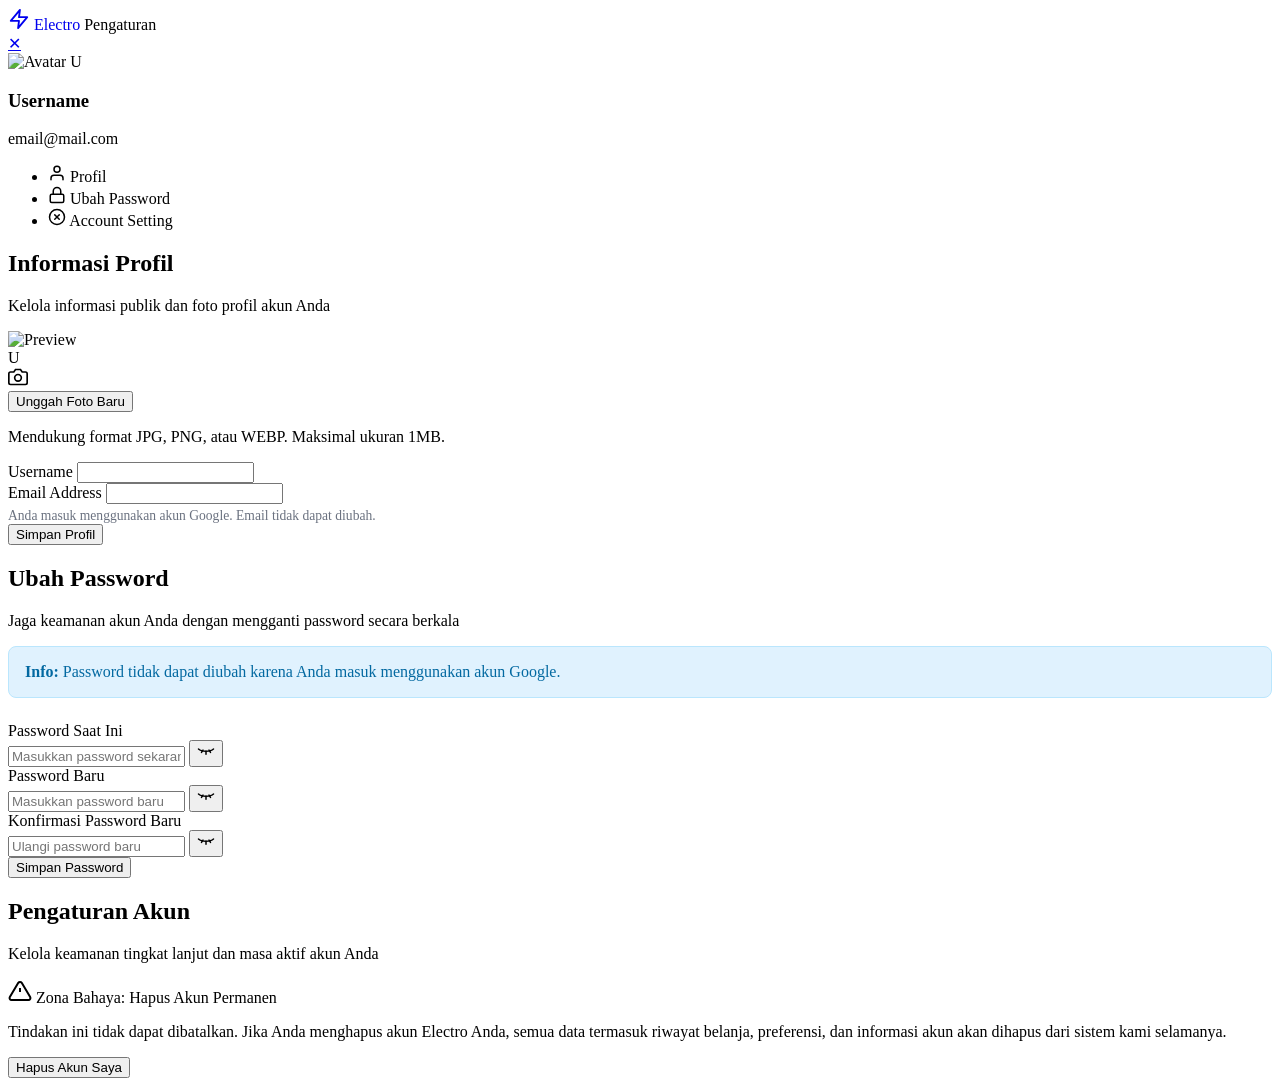
<file: src/main/resources/templates/settings.html>
<!DOCTYPE html>
<html xmlns:th="http://www.thymeleaf.org">
<head>
    <meta charset="UTF-8">
    <meta name="viewport" content="width=device-width, initial-scale=1.0">
    <title>Pengaturan Akun — Electro</title>
    <link href="https://fonts.googleapis.com/css2?family=Outfit:wght@400;500;600;700;800&family=Plus+Jakarta+Sans:wght@400;500;600;700&display=swap" rel="stylesheet">
    <link rel="stylesheet" th:href="@{/css/settings.css}">
</head>
<body>
    <div class="bg-pattern"></div>

    <header>
        <div class="header-left">
            <a href="/electronic" class="logo" style="text-decoration: none;">
                <svg width="22" height="22" viewBox="0 0 24 24" fill="none" stroke="currentColor" stroke-width="2" stroke-linecap="round" stroke-linejoin="round" class="logo-icon"><path d="M13 2L3 14h9l-1 8 10-12h-9l1-8z"></path></svg>
                Electro
            </a>
            <span class="logo-badge">Pengaturan</span>
        </div>
    </header>

    <div class="settings-wrapper">
        <div class="settings-container animate-up">
            
            <!-- CLOSE BUTTON -->
            <a href="/electronic" class="settings-close-btn" aria-label="Kembali">✕</a>
            
            <!-- SIDEBAR -->
            <div class="settings-sidebar">
                <div class="sidebar-header">
                    <div class="avatar-sidebar">
                        <img th:if="${#authentication.principal.avatar != null && !#authentication.principal.avatar.isEmpty()}" 
                             th:src="${#authentication.principal.avatar}" 
                             class="user-avatar-img" alt="Avatar"/>
                        <span th:unless="${#authentication.principal.avatar != null && !#authentication.principal.avatar.isEmpty()}" 
                              th:text="${#strings.substring(#authentication.name, 0, 1).toUpperCase()}">U</span>
                    </div>
                    <div class="sidebar-info">
                        <h3 th:text="${#authentication.name}">Username</h3>
                        <p class="sidebar-email" th:text="${#authentication.principal.email}">email@mail.com</p>
                    </div>
                </div>
                <ul class="sidebar-menu">
                    <li class="menu-item active" onclick="switchTab('profile')">
                        <svg width="18" height="18" viewBox="0 0 24 24" fill="none" stroke="currentColor" stroke-width="2" stroke-linecap="round" stroke-linejoin="round"><path d="M20 21v-2a4 4 0 0 0-4-4H8a4 4 0 0 0-4 4v2"></path><circle cx="12" cy="7" r="4"></circle></svg>
                        <span>Profil</span>
                    </li>
                    <li class="menu-item" onclick="switchTab('password')">
                        <svg width="18" height="18" viewBox="0 0 24 24" fill="none" stroke="currentColor" stroke-width="2" stroke-linecap="round" stroke-linejoin="round"><rect x="3" y="11" width="18" height="11" rx="2" ry="2"></rect><path d="M7 11V7a5 5 0 0 1 10 0v4"></path></svg>
                        <span>Ubah Password</span>
                    </li>
                    <li class="menu-item danger" onclick="switchTab('account')">
                        <svg width="18" height="18" viewBox="0 0 24 24" fill="none" stroke="currentColor" stroke-width="2" stroke-linecap="round" stroke-linejoin="round"><circle cx="12" cy="12" r="10"></circle><line x1="15" y1="9" x2="9" y2="15"></line><line x1="9" y1="9" x2="15" y2="15"></line></svg>
                        <span>Account Setting</span>
                    </li>
                </ul>
            </div>
            
            <!-- MAIN CONTENT -->
            <div class="settings-content-area">
                
                <!-- ALERTS -->
                <div class="success-msg animate-up" th:if="${success}" th:text="${success}"></div>
                <div class="error-msg animate-up" th:if="${error}" th:text="${error}"></div>
                
                <!-- PROFILE -->
                <div id="tab-profile" class="tab-panel active">
                    <div class="panel-header">
                        <h2>Informasi Profil</h2>
                        <p class="panel-subtitle">Kelola informasi publik dan foto profil akun Anda</p>
                    </div>
                    
                    <form th:action="@{/settings/update-profile}" method="post" class="settings-form">
                        
                        <!-- Avatar Upload Box -->
                        <div class="avatar-upload-container">
                            <div class="avatar-preview-wrap" onclick="document.getElementById('avatar-file-input').click()">
                                <img id="avatar-preview" 
                                     th:src="${#authentication.principal.avatar != null && !#authentication.principal.avatar.isEmpty() ? #authentication.principal.avatar : ''}" 
                                     th:style="${#authentication.principal.avatar != null && !#authentication.principal.avatar.isEmpty() ? 'display:block' : 'display:none'}" 
                                     alt="Preview"/>
                                <div id="avatar-text-fallback" 
                                     th:text="${#strings.substring(#authentication.name, 0, 1).toUpperCase()}"
                                     th:style="${#authentication.principal.avatar != null && !#authentication.principal.avatar.isEmpty() ? 'display:none' : 'display:flex'}">
                                     U
                                </div>
                                <div class="avatar-overlay">
                                    <svg width="20" height="20" viewBox="0 0 24 24" fill="none" stroke="currentColor" stroke-width="2"><path d="M23 19a2 2 0 0 1-2 2H3a2 2 0 0 1-2-2V8a2 2 0 0 1 2-2h4l2-3h6l2 3h4a2 2 0 0 1 2 2z"></path><circle cx="12" cy="13" r="4"></circle></svg>
                                </div>
                            </div>
                            <div class="avatar-upload-info">
                                <button type="button" class="btn btn-outline btn-sm" onclick="document.getElementById('avatar-file-input').click()">Unggah Foto Baru</button>
                                <p class="file-limits">Mendukung format JPG, PNG, atau WEBP. Maksimal ukuran 1MB.</p>
                                <input type="file" id="avatar-file-input" accept="image/*" style="display:none" onchange="handleAvatarUpload(event)"/>
                                <input type="hidden" name="avatar" id="avatar-base64-input"/>
                            </div>
                        </div>
                        
                        <div class="field">
                            <label>Username</label>
                            <input type="text" name="username" th:value="${#authentication.name}" required />
                        </div>
                        
                        <div class="field">
                            <label>Email Address</label>
                            <!-- Hidden input to submit the email value since disabled input won't submit -->
                            <input type="hidden" name="email" th:value="${#authentication.principal.email}" th:if="${#authentication.principal.provider == 'GOOGLE'}" />
                            <input type="email" th:name="${#authentication.principal.provider != 'GOOGLE' ? 'email' : ''}" 
                                   th:value="${#authentication.principal.email}" 
                                   th:disabled="${#authentication.principal.provider == 'GOOGLE'}" 
                                   th:style="${#authentication.principal.provider == 'GOOGLE' ? 'opacity: 0.5; cursor: not-allowed;' : ''}" required />
                            <small th:if="${#authentication.principal.provider == 'GOOGLE'}" class="form-text text-muted" style="color: #6b7280; font-size: 0.85rem; margin-top: 0.25rem; display: block;">
                                Anda masuk menggunakan akun Google. Email tidak dapat diubah.
                            </small>
                        </div>
                        
                        <div class="actions">
                            <button type="submit" class="btn btn-primary">Simpan Profil</button>
                        </div>
                    </form>
                </div>
                
                <!-- CHANGE PASSWORD -->
                <div id="tab-password" class="tab-panel">
                    <div class="panel-header">
                        <h2>Ubah Password</h2>
                        <p class="panel-subtitle">Jaga keamanan akun Anda dengan mengganti password secara berkala</p>
                    </div>
                    
                    <div th:if="${#authentication.principal.provider == 'GOOGLE'}" class="info-msg animate-up" style="background-color: #e0f2fe; color: #0369a1; padding: 1rem; border-radius: 8px; margin-bottom: 1.5rem; border: 1px solid #bae6fd;">
                        <strong>Info:</strong> Password tidak dapat diubah karena Anda masuk menggunakan akun Google.
                    </div>
                    
                    <form th:action="@{/settings/update-password}" method="post" class="settings-form">
                        <div class="field">
                            <label>Password Saat Ini</label>
                            <div class="input-icon-wrap">
                                <input type="password" id="currentPasswordInput" name="currentPassword" placeholder="Masukkan password sekarang" th:disabled="${#authentication.principal.provider == 'GOOGLE'}" required />
                                <button type="button" class="toggle-password" onclick="togglePassword('currentPasswordInput', this)" aria-label="Tampilkan password" th:disabled="${#authentication.principal.provider == 'GOOGLE'}">
                                    <svg class="eye-icon" xmlns="http://www.w3.org/2000/svg" width="18" height="18" viewBox="0 0 24 24" fill="none" stroke="currentColor" stroke-width="2" stroke-linecap="round" stroke-linejoin="round">
                                        <path d="M2 8c4 4 16 4 20 0" /><path d="M12 11v4" /><path d="M8 9.5l-2 3" /><path d="M16 9.5l2 3" />
                                    </svg>
                                </button>
                            </div>
                        </div>
                        
                        <div class="field">
                            <label>Password Baru</label>
                            <div class="input-icon-wrap">
                                <input type="password" id="newPasswordInput" name="newPassword" placeholder="Masukkan password baru" th:disabled="${#authentication.principal.provider == 'GOOGLE'}" required />
                                <button type="button" class="toggle-password" onclick="togglePassword('newPasswordInput', this)" aria-label="Tampilkan password" th:disabled="${#authentication.principal.provider == 'GOOGLE'}">
                                    <svg class="eye-icon" xmlns="http://www.w3.org/2000/svg" width="18" height="18" viewBox="0 0 24 24" fill="none" stroke="currentColor" stroke-width="2" stroke-linecap="round" stroke-linejoin="round">
                                        <path d="M2 8c4 4 16 4 20 0" /><path d="M12 11v4" /><path d="M8 9.5l-2 3" /><path d="M16 9.5l2 3" />
                                    </svg>
                                </button>
                            </div>
                        </div>
                        
                        <div class="field">
                            <label>Konfirmasi Password Baru</label>
                            <div class="input-icon-wrap">
                                <input type="password" id="confirmNewPasswordInput" name="confirmNewPassword" placeholder="Ulangi password baru" th:disabled="${#authentication.principal.provider == 'GOOGLE'}" required />
                                <button type="button" class="toggle-password" onclick="togglePassword('confirmNewPasswordInput', this)" aria-label="Tampilkan password" th:disabled="${#authentication.principal.provider == 'GOOGLE'}">
                                    <svg class="eye-icon" xmlns="http://www.w3.org/2000/svg" width="18" height="18" viewBox="0 0 24 24" fill="none" stroke="currentColor" stroke-width="2" stroke-linecap="round" stroke-linejoin="round">
                                        <path d="M2 8c4 4 16 4 20 0" /><path d="M12 11v4" /><path d="M8 9.5l-2 3" /><path d="M16 9.5l2 3" />
                                    </svg>
                                </button>
                            </div>
                        </div>
                        
                        <div class="actions">
                            <button type="submit" class="btn btn-primary" th:disabled="${#authentication.principal.provider == 'GOOGLE'}">Simpan Password</button>
                        </div>
                    </form>
                </div>
                
                <!--  ACCOUNT SETTING -->
                <div id="tab-account" class="tab-panel">
                    <div class="panel-header">
                        <h2>Pengaturan Akun</h2>
                        <p class="panel-subtitle">Kelola keamanan tingkat lanjut dan masa aktif akun Anda</p>
                    </div>
                    
                    <div class="danger-zone animate-up">
                        <div class="danger-header">
                            <svg width="24" height="24" viewBox="0 0 24 24" fill="none" stroke="currentColor" stroke-width="2"><path d="M10.29 3.86L1.82 18a2 2 0 0 0 1.71 3h16.94a2 2 0 0 0 1.71-3L13.71 3.86a2 2 0 0 0-3.42 0z"></path><line x1="12" y1="9" x2="12" y2="13"></line><line x1="12" y1="17" x2="12.01" y2="17"></line></svg>
                            <span class="danger-title">Zona Bahaya: Hapus Akun Permanen</span>
                        </div>
                        <p class="danger-desc">
                            Tindakan ini tidak dapat dibatalkan. Jika Anda menghapus akun Electro Anda, semua data termasuk riwayat belanja, preferensi, dan informasi akun akan dihapus dari sistem kami selamanya.
                        </p>
                        <button type="button" class="btn btn-danger" onclick="openDeleteModal()">Hapus Akun Saya</button>
                    </div>
                </div>
                
            </div>
        </div>
    </div>

    <!-- DELETE CONFIRMATION MODAL -->
    <div id="delete-modal" class="modal-overlay" style="display: none;">
        <div class="modal-card">
            <div class="modal-header">
                <h3>Konfirmasi Penghapusan Akun</h3>
                <button class="close-modal" onclick="closeDeleteModal()">✕</button>
            </div>
            <form th:action="@{/settings/delete}" method="post">
                <div class="modal-body">
                    <p class="modal-warning" th:if="${#authentication.principal.provider != 'GOOGLE'}">
                        Harap masukkan password Anda saat ini untuk mengonfirmasi bahwa Anda adalah pemilik sah akun ini dan ingin menghapusnya secara permanen.
                    </p>
                    <p class="modal-warning" th:if="${#authentication.principal.provider == 'GOOGLE'}">
                        Apakah Anda yakin ingin menghapus akun ini secara permanen?
                    </p>
                    <div class="field" th:if="${#authentication.principal.provider != 'GOOGLE'}">
                        <label>Password Saat Ini</label>
                        <div class="input-icon-wrap">
                            <input type="password" id="deletePasswordInput" name="password" placeholder="Masukkan password Anda" required />
                            <button type="button" class="toggle-password" onclick="togglePassword('deletePasswordInput', this)" aria-label="Tampilkan password">
                                <svg class="eye-icon" xmlns="http://www.w3.org/2000/svg" width="18" height="18" viewBox="0 0 24 24" fill="none" stroke="currentColor" stroke-width="2" stroke-linecap="round" stroke-linejoin="round">
                                    <path d="M2 8c4 4 16 4 20 0" /><path d="M12 11v4" /><path d="M8 9.5l-2 3" /><path d="M16 9.5l2 3" />
                                </svg>
                            </button>
                        </div>
                    </div>
                </div>
                <div class="modal-footer">
                    <button type="button" class="btn btn-outline" onclick="closeDeleteModal()">Batal</button>
                    <button type="submit" class="btn btn-danger-filled">Hapus Akun Selamanya</button>
                </div>
            </form>
        </div>
    </div>

    <script th:src="@{/js/settings.js}"></script>

</body>
</html>
</file>
